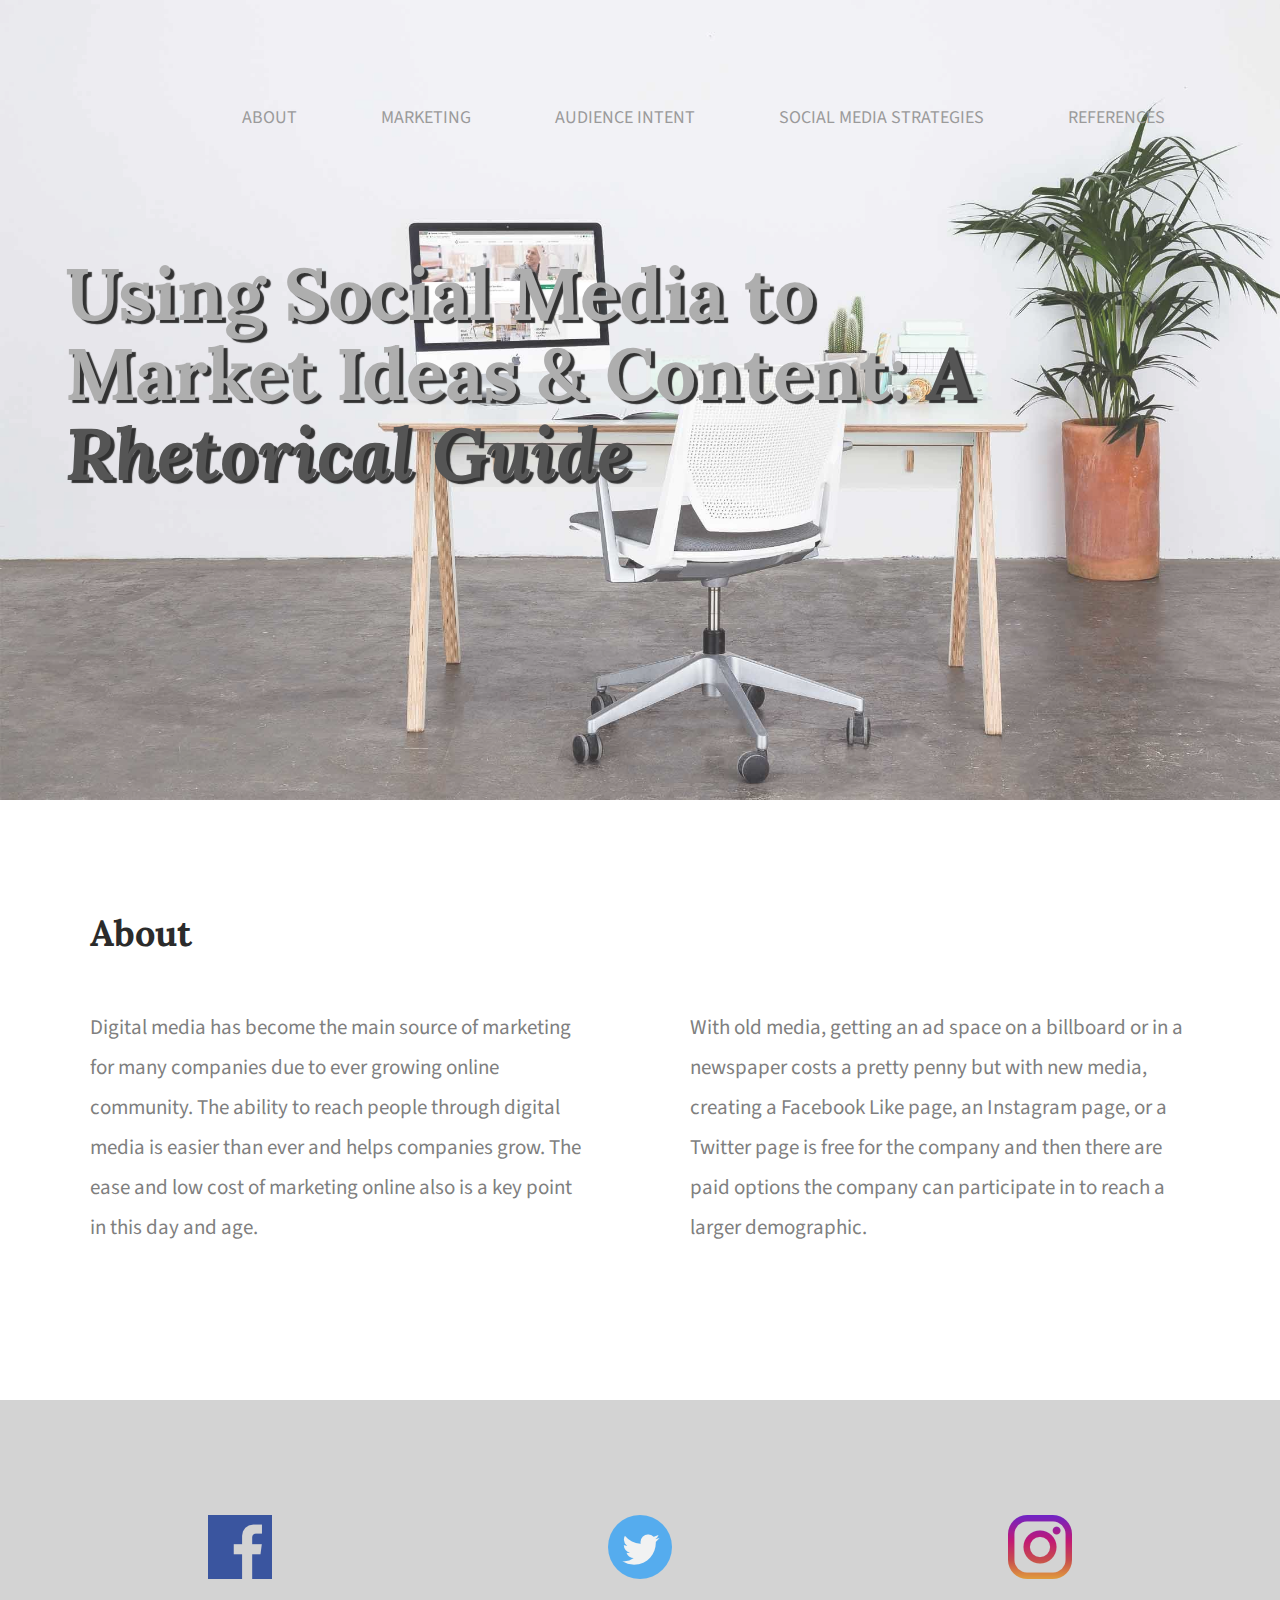
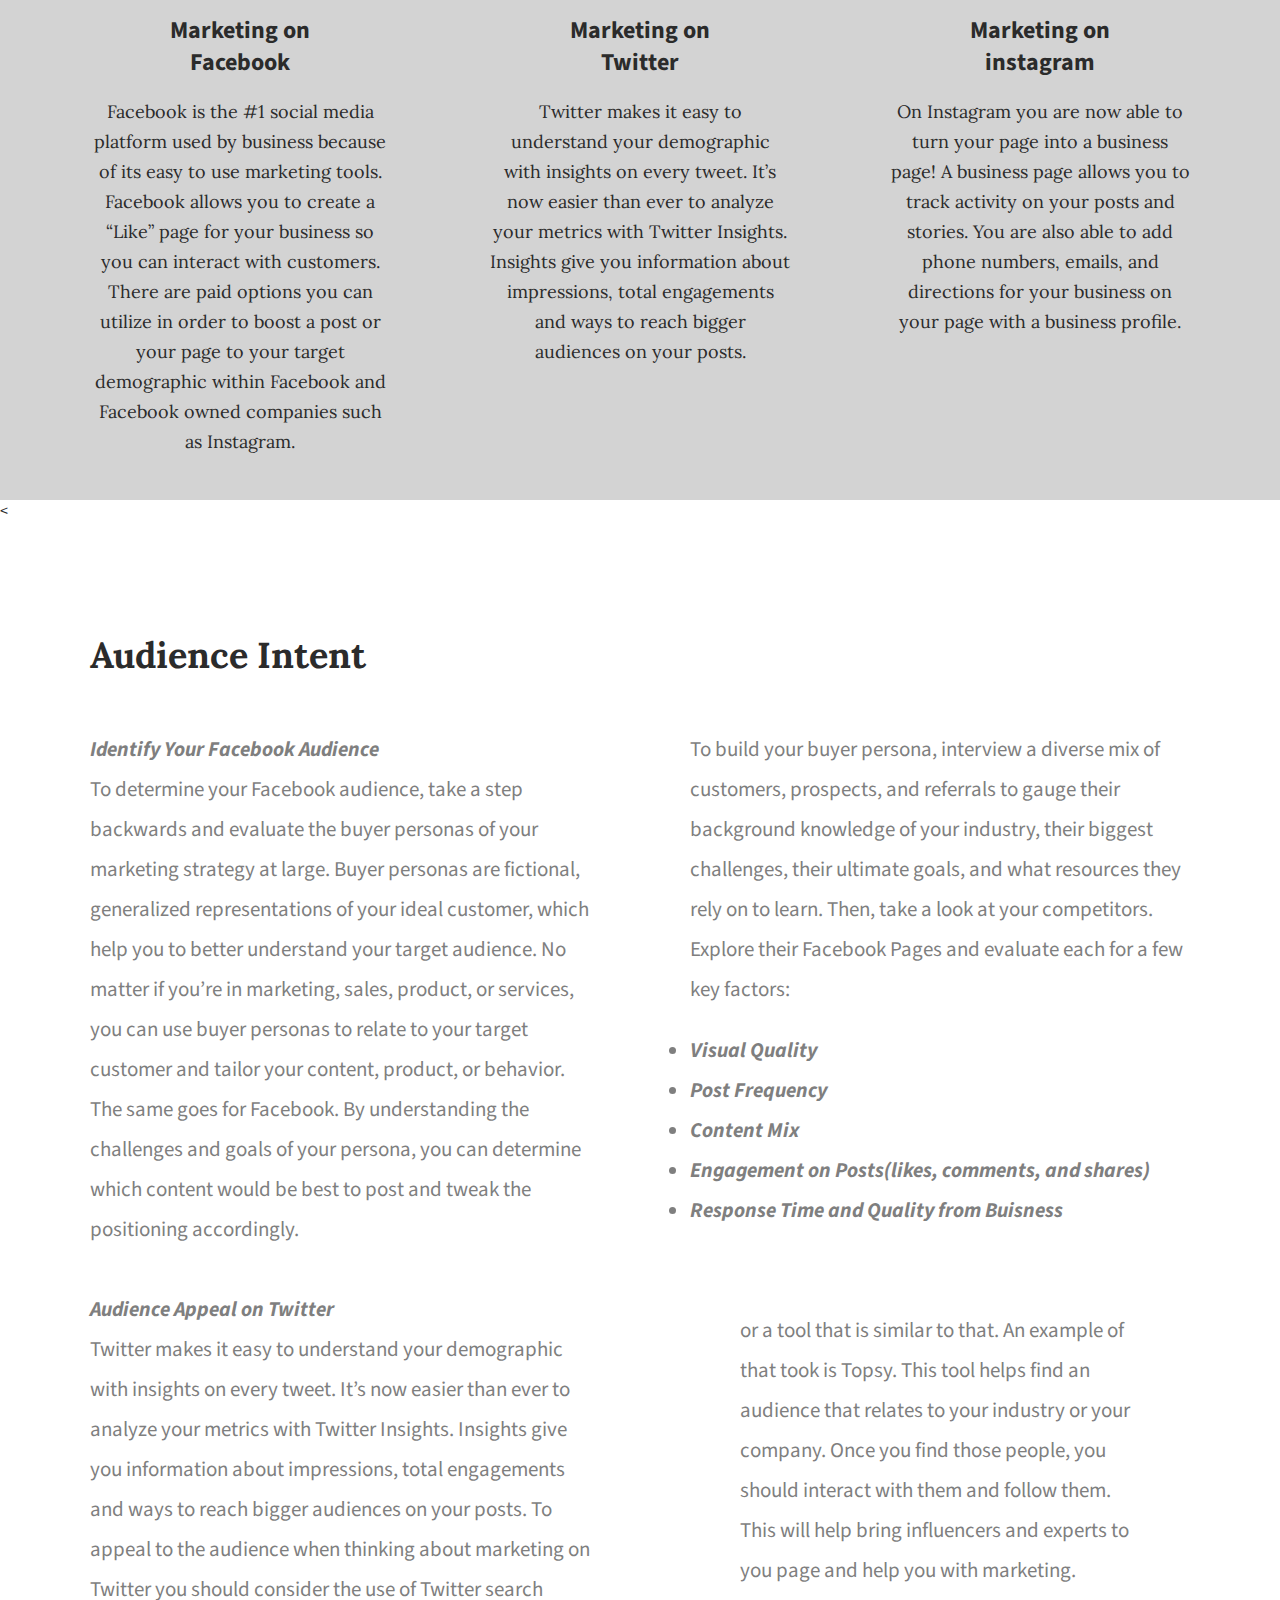
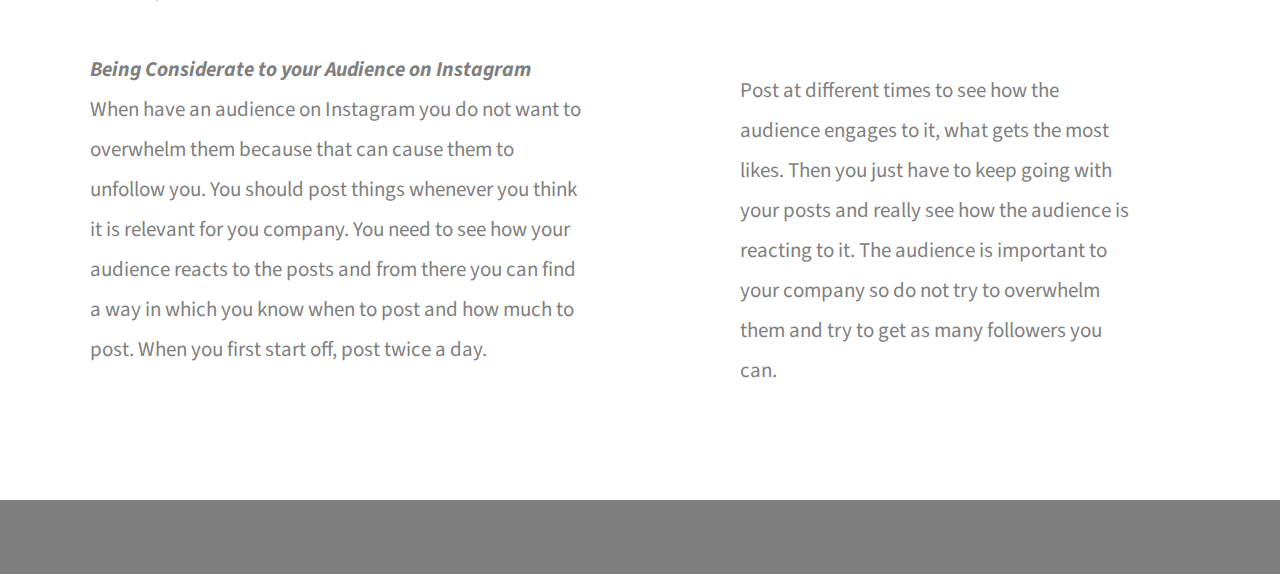
<file: index.html>
<!doctype html>
<html>
  <head>
    <meta charset="utf-8">
    <title>Social Media | Group 2</title>
    <link rel="stylesheet" href="css/main.css">
    <link href='https://fonts.googleapis.com/css?family=Lora:400,700' rel='stylesheet' type='text/css'>
    <link href='https://fonts.googleapis.com/css?family=Source+Sans+Pro:400,700' rel='stylesheet' type='text/css'>
  </head>
  <body>

<!---Header--->
    <header>
    <div class="full-width">
      <div class="full-width">
        <nav>
          <ul>
            <li><a href="index.html">About</a></li>
            <li><a href="#marketing">Marketing</a></li>
            <li><a href="#audience">Audience Intent</a></li>
            <li><a href="design-strategies.html">Social Media Strategies</a></li>
            <li><a href="references.html">References</a></li>
            </ul>
        </nav>
      </div>
      <h2>Using Social Media to Market Ideas &amp; Content: <span><i>A Rhetorical Guide</i></span></h2>
    </div>
    </header>
    <main>

<!---About--->
    <section id="about">
      <div class="full-width">
        <h2>About</h2>
          <div class="half-width">
            <p>Digital media has become the main source of marketing for many companies due to ever growing online community. The ability to reach people through digital media is easier than ever and helps companies grow. The ease and low cost of marketing online also is a key point in this day and age.</p>
          </div>
          <div class="half-width">
             <p>With old media, getting an ad space on a billboard or in a newspaper costs a pretty penny but with new media, creating a Facebook Like page, an Instagram page, or a Twitter page is free for the company and then there are paid options the company can participate in to reach a larger demographic.</p>
          </div>
      </div>
     </section>

<!---Marketing--->
    <section id="marketing">
      <div class="full-width">
        <div class="third-width">
          <img src="img/facebook.png" alt="Facebook icon" />
          <h3>Marketing on Facebook</h3>
          <p>Facebook is the #1 social media platform used by business because of its easy to use marketing tools. Facebook allows you to create a “Like” page for your business so you can interact with customers. There are paid options you can utilize in order to boost a post or your page to your target demographic within Facebook and Facebook owned companies such as Instagram.</p>
        </div>
        <div class="third-width">
          <img src="img/twitter.png" alt="Twitter icon" />
          <h3>Marketing on Twitter</h3>
          <p>Twitter makes it easy to understand your demographic with insights on every tweet. It’s now easier than ever to analyze your metrics with Twitter Insights. Insights give you information about impressions, total engagements and ways to reach bigger audiences on your posts.</p>
        </div>
        <div class="third-width">
          <img src="img/instagram.png" alt="Instagram icon" />
            <h3>Marketing on instagram</h3>
            <p>On Instagram you are now able to turn your page into a business page! A business page allows you to track activity on your posts and stories. You are also able to add phone numbers, emails, and directions for your business on your page with a business profile.</p>
        </div>
      </div>
    </section>

<!---Audience Intent--->
    <section id="audience">
      <<div class="full-width">
        <h2>Audience Intent</h2>
          <div class="half-width">
            <p><strong><i>Identify Your Facebook Audience</i></strong><br>
              To determine your Facebook audience, take a step backwards and evaluate the buyer personas of your marketing strategy at large.
              Buyer personas are fictional, generalized representations of your ideal customer, which help you to better understand your target audience. No matter if you’re in marketing, sales, product, or services, you can use buyer personas to relate to your target customer and tailor your content, product, or behavior.
              The same goes for Facebook. By understanding the challenges and goals of your persona, you can determine which content would be best to post and tweak the positioning accordingly.<br><br>

              <strong><i>Audience Appeal on Twitter</i></strong><br>
              Twitter makes it easy to understand your demographic with insights on every tweet. It’s now easier than ever to analyze your metrics with Twitter Insights. Insights give you information about impressions, total engagements and ways to reach bigger audiences on your posts.
              To appeal to the audience when thinking about marketing on Twitter you should consider the use of Twitter search
              <br><br>

              <strong><i>Being Considerate to your Audience on Instagram</i></strong><br>
              When have an audience on Instagram you do not want to overwhelm them because that can cause them to unfollow you. You should post things whenever you think it is relevant for you company. You need to see how your audience reacts to the posts and from there you can find a way in which you know when to post and how much to post.
              When you first start off, post twice a day. </p>
          </div>

          <div class="half-width">
             <p>To build your buyer persona, interview a diverse mix of customers, prospects, and referrals to gauge their background knowledge of your industry, their biggest challenges, their ultimate goals, and what resources they rely on to learn.
               Then, take a look at your competitors. Explore their Facebook Pages and evaluate each for a few key factors:
             </p>
          <ul><strong><i>
            <li>Visual Quality</li>
            <li>Post Frequency</li>
            <li>Content Mix</li>
            <li>Engagement on Posts(likes, comments, and shares)</li>
            <li>Response Time and Quality from Buisness</li>
          </strong></i><ul><br><br>
            or a tool that is similar to that. An example of that took is Topsy. This tool helps find an audience that relates to your industry or your company. Once you find those people, you should interact with them and follow them. This will help bring influencers and experts to you page and help you with marketing.<br><br><br>

            Post at different times to see how the audience engages to it, what gets the most likes. Then you just have to keep going with your posts and really see how the audience is reacting to it. The audience is important to your company so do not try to overwhelm them and try to get as many followers you can.
          </div>

      </div>
    </section>

    <footer>
      <p><br>
       </p>
    </footer>
    </main>
  </body>
</html>
</file>
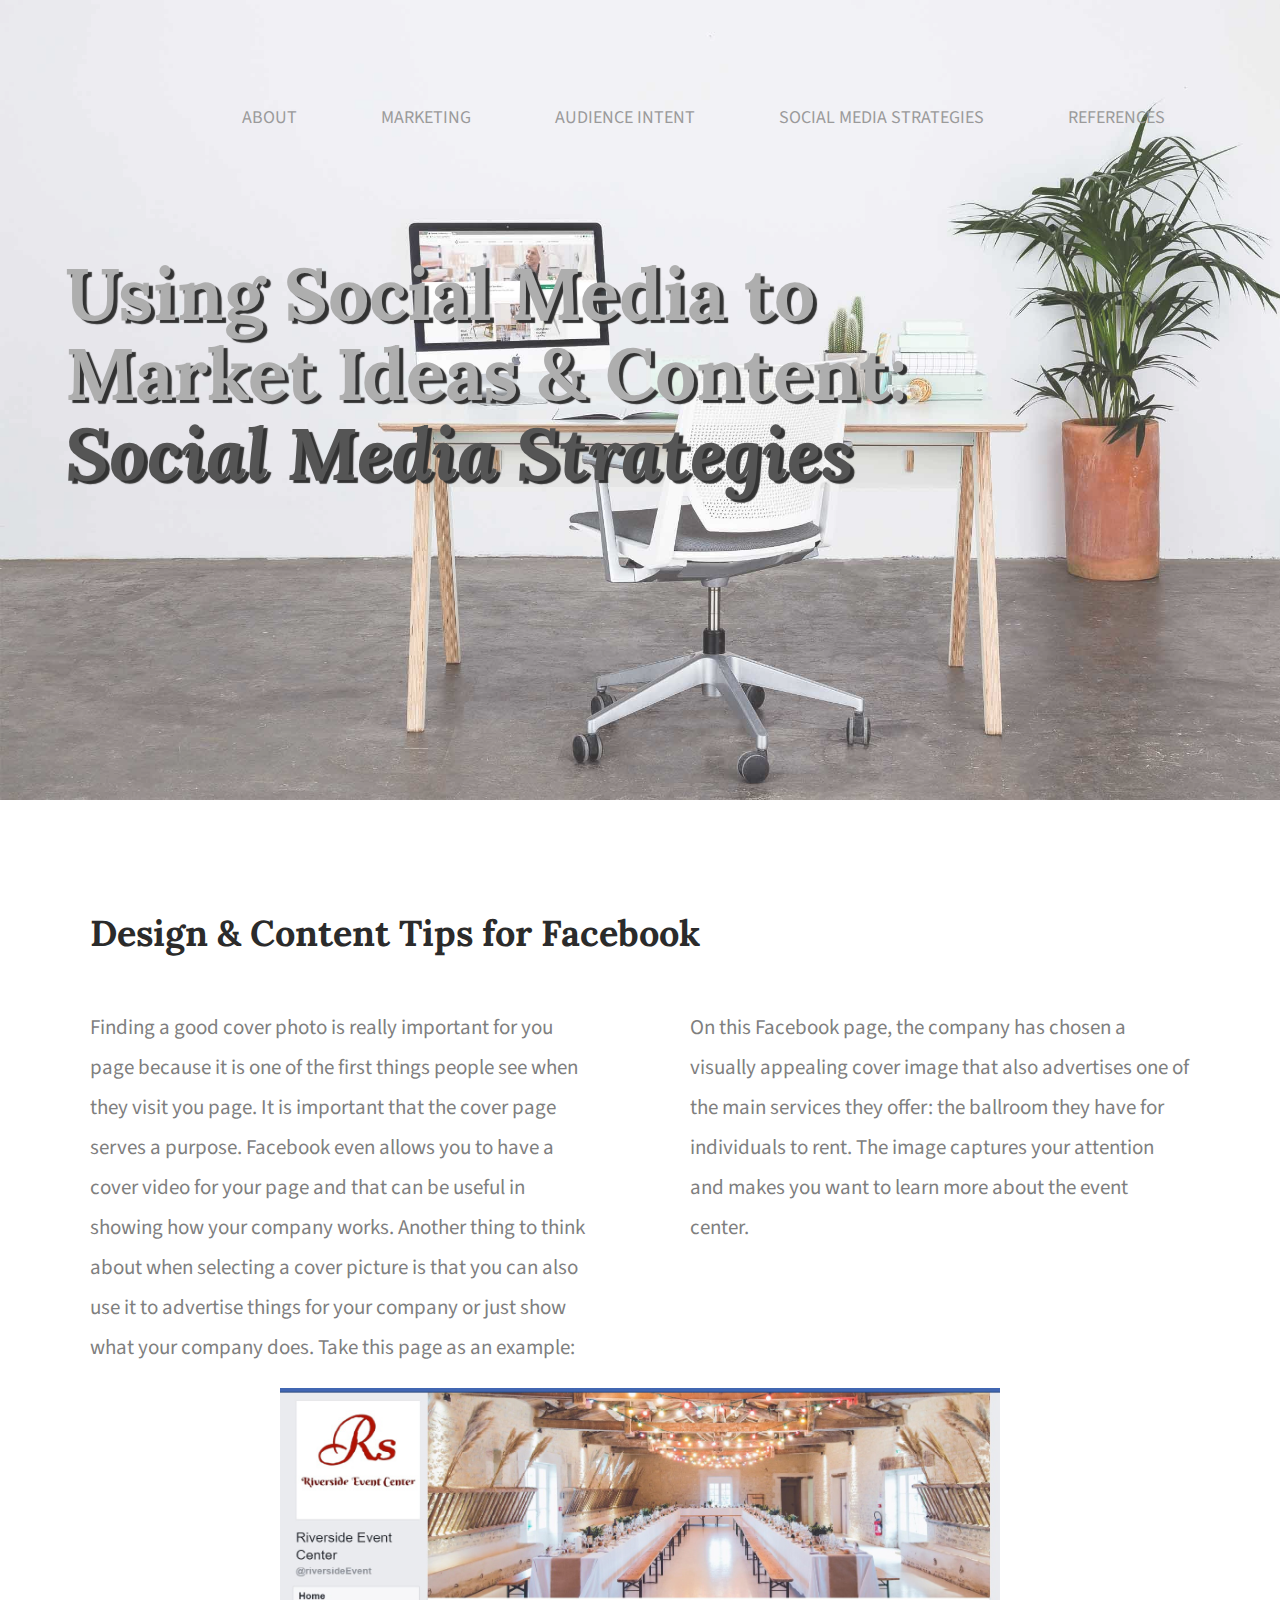
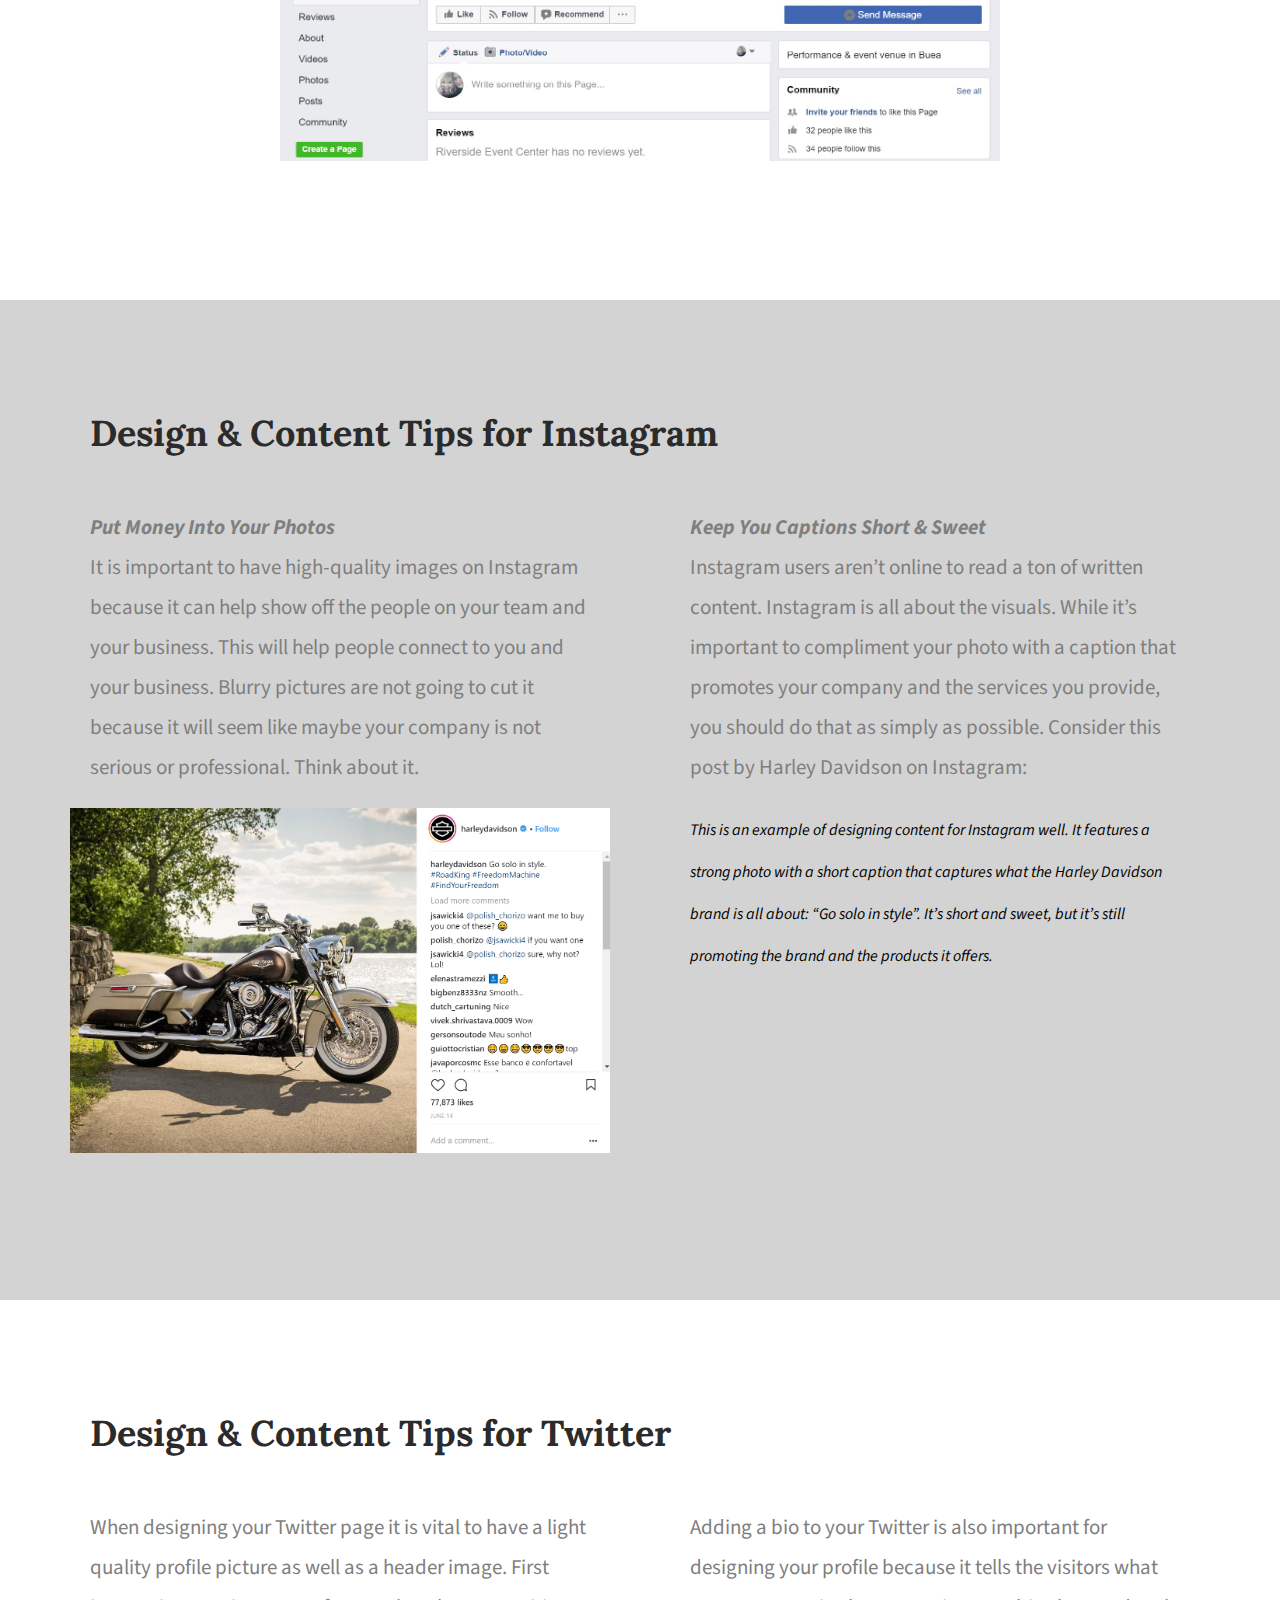
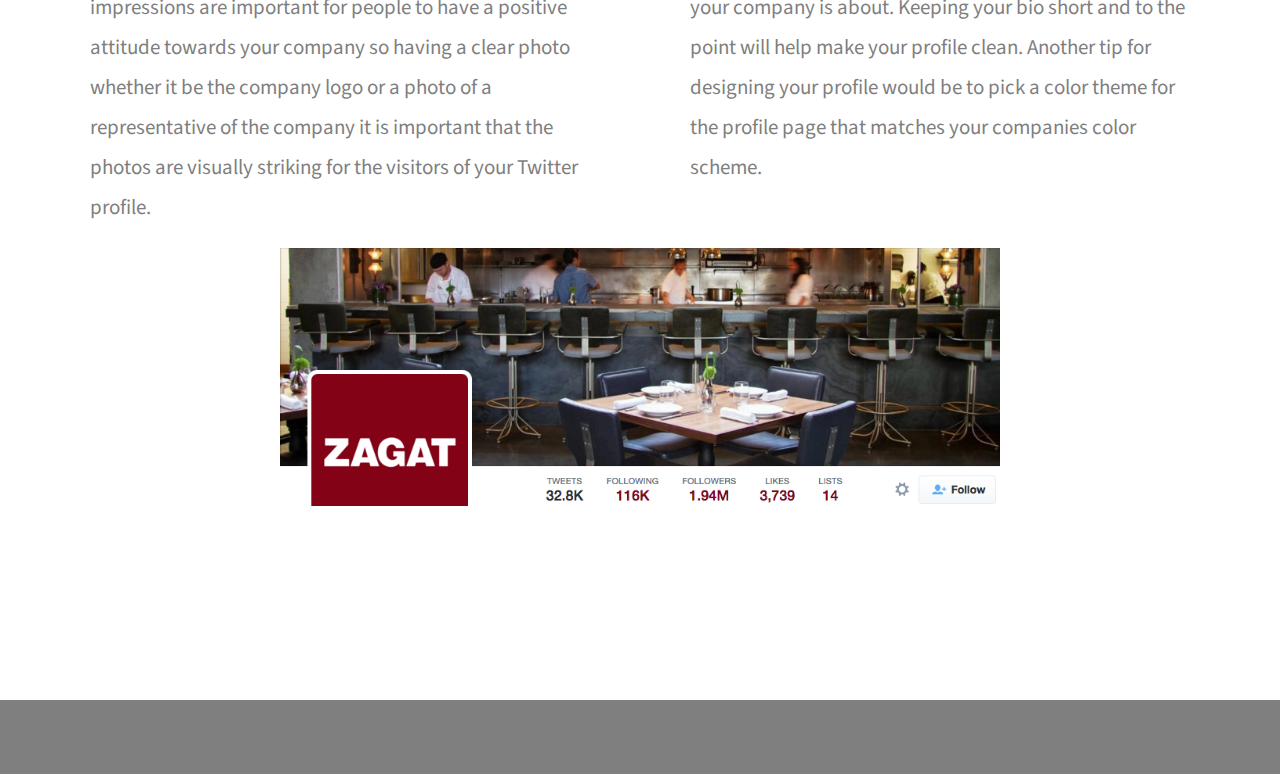
<file: design-strategies.html>
<!doctype html>
<html>
  <head>
    <meta charset="utf-8">
    <title>Social Media Strategies | Group 2</title>
    <link rel="stylesheet" href="css/design-strategies.css">
    <link href='https://fonts.googleapis.com/css?family=Lora:400,700' rel='stylesheet' type='text/css'>
    <link href='https://fonts.googleapis.com/css?family=Source+Sans+Pro:400,700' rel='stylesheet' type='text/css'>
  </head>
  <body>

<!---Header--->
    <header>
    <div class="full-width">
      <div class="full-width">
        <nav>
          <ul>
            <li><a href="index.html">About</a></li>
            <li><a href="index.html">Marketing</a></li>
            <li><a href="index.html">Audience Intent</a></li>
            <li><a href="design-strategies.html">Social Media Strategies</a></li>
            <li><a href="references.html">References</a></li>
        <!--  <li><a href="#">References</a></li> -->
            </ul>
        </nav>
      </div>
      <h2>Using Social Media to Market Ideas &amp; Content: <span><i>Social Media Strategies</i></span></h2>
    </div>
    </header>
    <main>
      <!---About--->
          <section id="about">
            <div class="full-width">
              <h2>Design & Content Tips for Facebook</h2>
                <div class="half-width">
                  <p>Finding a good cover photo is really important for you page because it is one of the first things people see when they visit you page. It is important that the cover page serves a purpose. Facebook even allows you to have a cover video for your page and that can be useful in showing how your company works. Another thing to think about when selecting a cover picture is that you can also use it to advertise things for your company or just show what your company does. Take this page as an example:</p>
                </div>
                <div class="half-width">
                   <p>On this Facebook page, the company has chosen a visually appealing cover image that also advertises one of the main services they offer: the ballroom they have for individuals to rent. The image captures your attention and makes you want to learn more about the event center.</p>
                </div>
                <img src="img/facebook-page.jpg" alt="Facebook page" class = "center-facebook-photo"/>
            </div>
           </section>

      <!---Instagram--->
      <section id="instagram">
        <div class="full-width">
          <h2>Design & Content Tips for Instagram</h2>
            <div class="half-width">
              <p><strong><i>Put Money Into Your Photos</i></strong><br>
                 It is important to have high-quality images on Instagram because it can help show off the people on your team and your business. This will help people connect to you and your business. Blurry pictures are not going to cut it because it will seem like maybe your company is not serious or professional. Think about it.</p>
                <img src="img/harley-davidson.jpg" alt="Harley davidson bike" class = "center-insta-photo"/>
            </div>
            <div class="half-width">
               <p><strong><i>Keep You Captions Short & Sweet</i></strong><br>
                 Instagram users aren’t online to read a ton of written content. Instagram is all about the visuals. While it’s important to compliment your photo with a caption that promotes your company and the services you provide, you should do that as simply as possible. Consider this post by Harley Davidson on Instagram:</p>

                 <!--- Assign it a class change font & color -->
                 <p><font size = "3"color = "black"><i>This is an example of designing content for Instagram well. It features a strong photo with a short caption that captures what the Harley Davidson brand is all about: “Go solo in style”. It’s short and sweet, but it’s still promoting the brand and the products it offers.</i></font></p>
            </div>
        </div>
       </section>

      <!---Audience Intent--->
          <section id="audience">
            <div class="full-width">
              <h2>Design & Content Tips for Twitter</h2>
                <div class="half-width">
                  <p>When designing your Twitter page it is vital to have a light quality profile picture as well as a header image. First impressions are important for people to have a positive attitude towards your company so having a clear photo whether it be the company logo or a photo of a representative of the company it is important that the photos are visually striking for the visitors of your Twitter profile. </p>
                </div>

                <div class="half-width">
                   <p>Adding a bio to your Twitter is also important for designing your profile because it tells the visitors what your company is about. Keeping your bio short and to the point will help make your profile clean. Another tip for designing your profile would be to pick a color theme for the profile page that matches your companies color scheme.</p>
                </div>
                <img src="img/twitter-header.png" alt="Twitter page header" class = "center-twitter-photo"/>
            </div>
          </section>
          <footer>
            <p><br>
             </p>
          </footer>
    </main>
  </body>
</html>
</file>
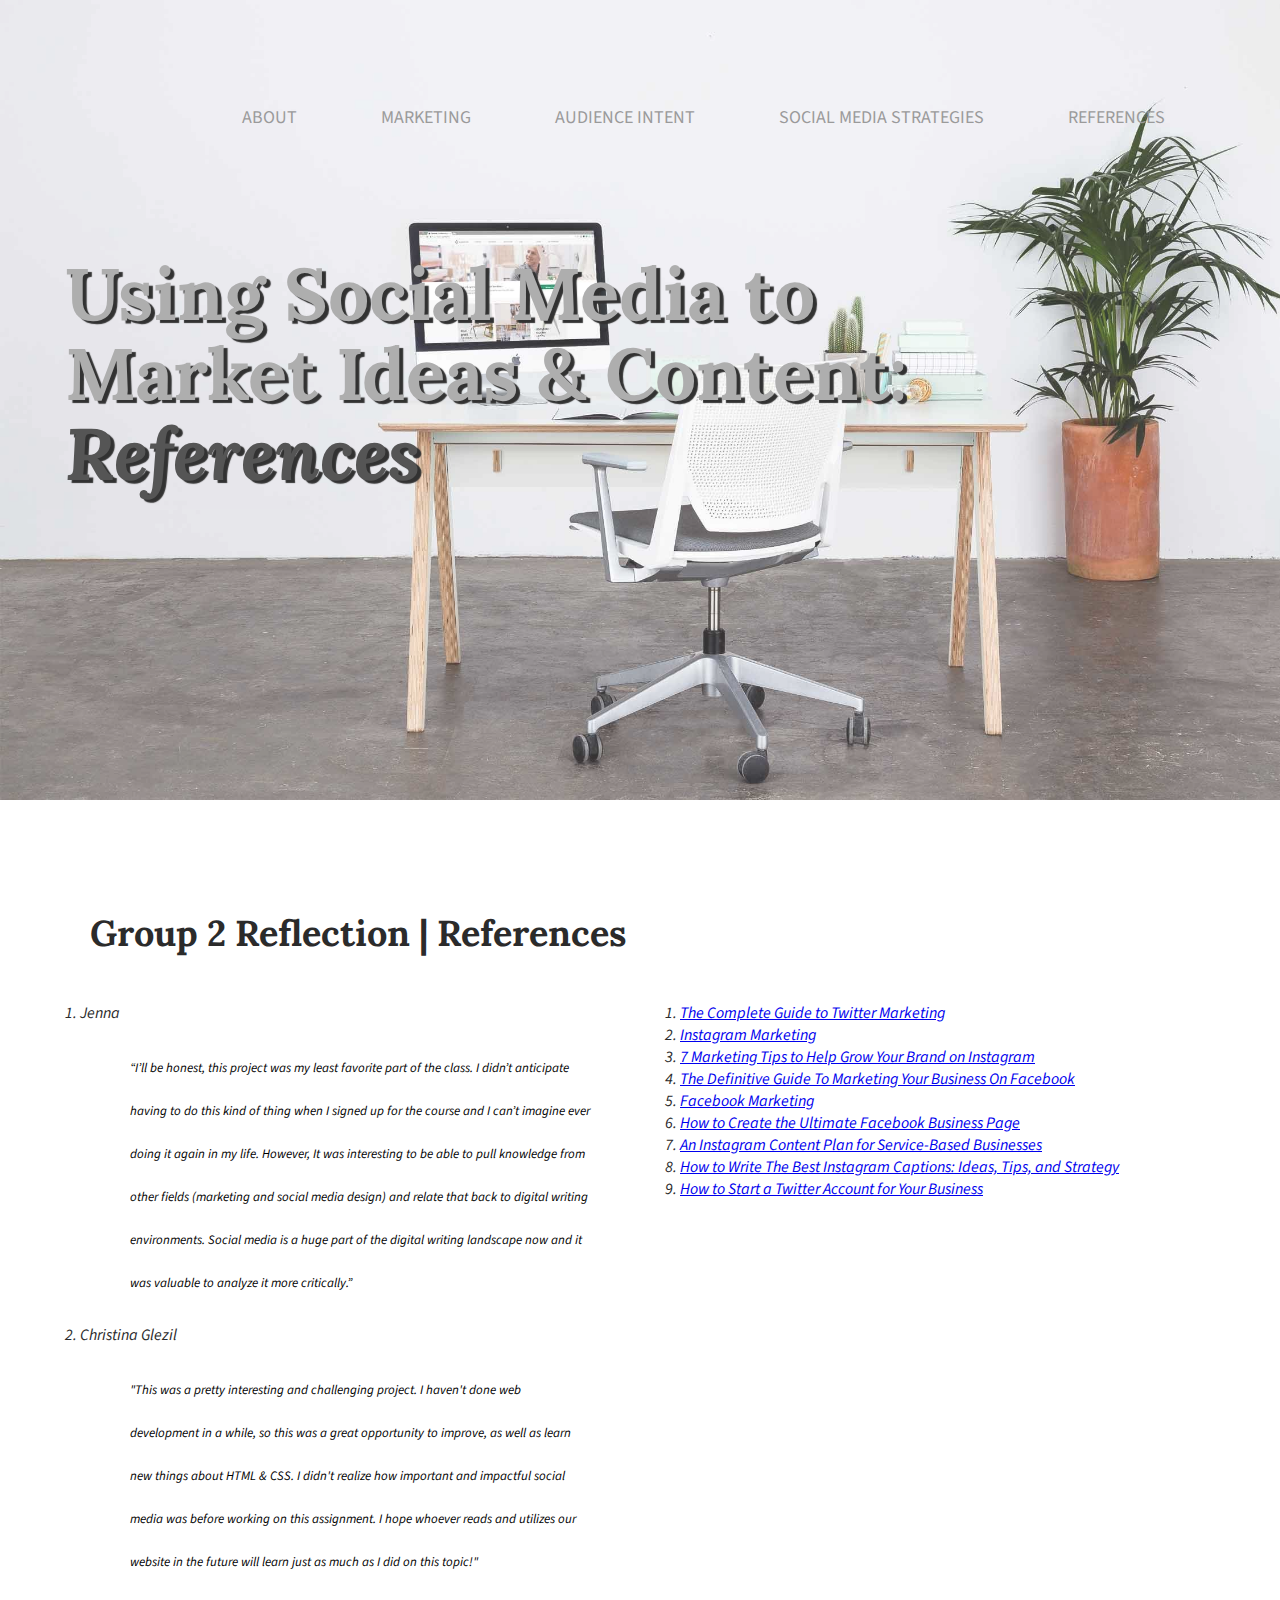
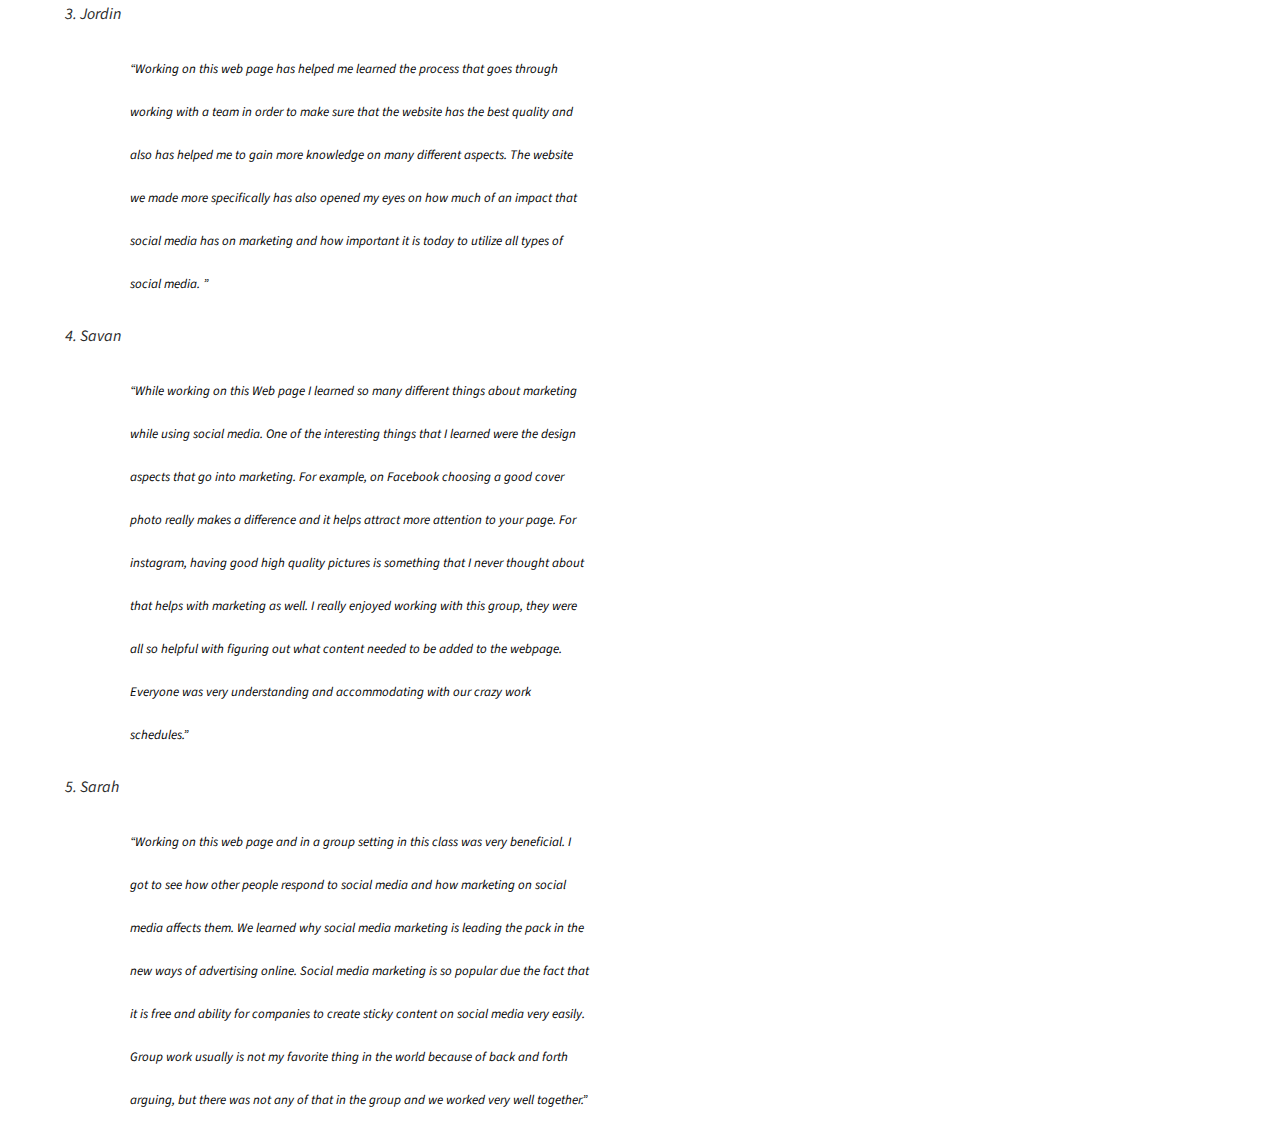
<file: references.html>
<!doctype html>
<html>
  <head>
    <meta charset="utf-8">
    <title>References | Group 2</title>
    <link rel="stylesheet" href="css/main.css">
    <link href='https://fonts.googleapis.com/css?family=Lora:400,700' rel='stylesheet' type='text/css'>
    <link href='https://fonts.googleapis.com/css?family=Source+Sans+Pro:400,700' rel='stylesheet' type='text/css'>
  </head>
  <body>

<!---Header--->
    <header>
    <div class="full-width">
      <div class="full-width">
        <nav>
          <ul>
            <li><a href="index.html">About</a></li>
            <li><a href="index.html">Marketing</a></li>
            <li><a href="index.html">Audience Intent</a></li>
            <li><a href="design-strategies.html">Social Media Strategies</a></li>
            <li><a href="references.html">References</a></li>
        <!--  <li><a href="#">References</a></li> -->
            </ul>
        </nav>
      </div>
      <h2>Using Social Media to Market Ideas &amp; Content: <span><i>References</i></span></h2>
    </div>
    </header>
    <main>

<!---Content Strategies--->
    <section id="content">
      <div class="full-width">
        <h2>Group 2 Reflection | References</h2>
          <div class="half-width">
            <ol><i>
              <li>Jenna</li>
              <p><font size = "2" color = "black">“I’ll be honest, this project was my least favorite part of the class. I didn’t anticipate having to do this kind of thing when I signed up for the course and I can’t imagine ever doing it again in my life. However, It was interesting to be able to pull knowledge from other fields (marketing and social media design) and relate that back to digital writing environments. Social media is a huge part of the digital writing landscape now and it was valuable to analyze it more critically.”</font></p>

              <li>Christina Glezil</li>
                <p><font size = "2" color = "black">"This was a pretty interesting and challenging project. I haven't done web development in a while, so this was a great opportunity to improve, as well as learn new things about HTML & CSS.
                  I didn't realize how important and impactful social media was before working on this assignment. I hope whoever reads and utilizes our website in the future will learn just as much as I did on this topic!"</font></p>

              <li>Jordin</li>
              <p><font size = "2" color = "black">“Working on this web page has helped me learned the process that goes through working with a team in order to make sure that the website has the best quality and also has helped me to
                gain more knowledge on many different aspects. The website we made more specifically has also opened my eyes on how much of an impact that social media has on marketing and how important it is today to utilize all types of social media. ”</font></p>

              <li>Savan</li>
              <p><font size = "2" color = "black">“While working on this Web page I learned so many different things about marketing while using social media. One of the interesting things that I learned were the design aspects that go into marketing. For example, on Facebook choosing a good cover photo really makes a difference and it helps attract more attention to your page. For instagram, having good high quality pictures is something that I never thought about that helps with marketing as well. I really enjoyed working with this group, they were all so helpful with figuring out what content needed to be added to the webpage. Everyone was very understanding and accommodating with our crazy work schedules.”</font></p>

              <li>Sarah</li>
              <p><font size = "2" color = "black">“Working on this web page and in a group setting in this class was very beneficial. I got to see how other people respond to social media and how marketing on social media affects them. We learned why social media marketing is leading the pack in the new ways of advertising online. Social media marketing is so popular due the fact that it is free and ability for companies to create sticky content on social media very easily. Group work usually is not my favorite thing in the world because of back and forth arguing, but there was not any of that in the group and we worked very well together.”</font></p>
            </i></ol>
          </div>
          <div class="half-width">
             <ol><i>
               <li><a href = "https://sproutsocial.com/insights/twitter-marketing/">The Complete Guide to Twitter Marketing</a></li>
               <li><a href = "https://www.hubspot.com/instagram-marketing">Instagram Marketing</a></li>
               <li><a href = "https://www.entrepreneur.com/article/280964">7 Marketing Tips to Help Grow Your Brand on Instagram</a></li>
               <li><a href = "https://www.forbes.com/sites/jaysondemers/2015/08/20/the-definitive-guide-to-marketing-your-business-on-facebook/#7f0b9cb52f51">The Definitive Guide To Marketing Your Business On Facebook</a></li>
               <li><a href = "https://www.hubspot.com/facebook-marketing">Facebook Marketing</a></li>
               <li><a href = "https://www.wordstream.com/blog/ws/2017/10/16/facebook-business-page">How to Create the Ultimate Facebook Business Page</a></li>
               <li><a href = "https://www.socialmediaexaminer.com/instagram-content-plan-service-based-businesses/">An Instagram Content Plan for Service-Based Businesses</a></li>
               <li><a href = "https://blog.hootsuite.com/instagram-captions-drive-engagement/">How to Write The Best Instagram Captions: Ideas, Tips, and Strategy</a></li>
               <li><a href = "https://sproutsocial.com/insights/how-to-start-twitter-account/">How to Start a Twitter Account for Your Business</a></li>
             </i></ol>

          </div>
      </div>
     </section>
    </main>
  </body>
</html>
</file>
<file: css/main.css>
/***Html Page***/
html {
  font-family: sans-serif;
  -ms-text-size-adjust: 100%;
  -webkit-text-size-adjust: 100%;
}

body {
  margin: 0;
}

body{
  font-family: 'Source Sans Pro', sans-serif;
  color: #2b2b2b;
}

/***Navigation Page Sizes***/
#about, #content{
  height: 600px;
}
#marketing, #design{
  height: 700px;
}
#audience{
  height: 1600px;
}

/***Div Containers***/
.full-width{
  width: 1200px;
  margin: 0 auto;
}
.half-width{
  width: 600px;
  float: left;
}
.third-width{
  width: 400px;
  float: left;
}

/***Header/Webpage Title***/

header{
  height: 800px;
  background: url('../img/desk.jpg');
  background-size: cover;
  opacity: 0.8;
}

header h1{
  font-family: 'Lora';
  font-size: 30px;
  color: #bbc085;
  padding: 65px 0 65px 25px;
}
nav{
  float: right;
  padding: 75px 25px;
}
nav ul li{
  display: inline-block;
}
nav ul li a{
  text-transform: uppercase;
  text-decoration: none;
  color: #828282;
  font-size: 18px;
  padding-left: 80px;
}
header h2{
  font-family: 'Lora';
  font-size: 73px;
  width: 1000px;
  clear: both;
  line-height: 80px;
  text-shadow: 4px 3px 1px #000000;
  color: #9b9b9b;
  padding: 20px 0 20px 25px;
}
header h2 span{
  color: #2b2b2b;
}

/****About & Content Strategies Section****/
#about .full-width, #content .full-width{
  padding: 80px 0;
}

#about h2, #content h2{
  font-family: 'Lora';
  font-size: 36px;
  padding-left: 50px;
}
#about p, #content p{
  font-size: 21px;
  color: #7f7f7f;
  line-height: 40px;
  padding-left: 50px;
  padding-right: 50px;
}

/***Marketing & Design Strategies Section***/
#marketing, design-strategies{
  background-color: #d3d3d3;
  text-align: center;
}

#marketing .full-width, #design .full-width{
  padding: 115px 0;
}

#marketing img, design-strategies img{
  padding-bottom: 30px;
}

#marketing h3, design-strategies h3{
  font-size: 24px;
  line-height: 32px;
  width: 190px;
  margin: 0 auto;
}

#marketing p, design-strategies p{
  font-family: 'Lora';
  font-size: 18px;
  line-height: 30px;
  padding: 0 50px;
}

/***Audience Intent Section***/

#audience .full-width{
  padding: 80px 0;
}

#audience h2{
  font-family: 'Lora';
  font-size: 36px;
  padding-left: 50px;
}
#audience p, ul{
  font-size: 21px;
  color: #7f7f7f;
  line-height: 40px;
  padding-left: 50px;
  padding-right: 50px;
}



/*************************/
footer {
    background-color: #7f7f7f;
    padding: 10px;
    text-align: center;
    color: white;
}
</file>
<file: css/design-strategies.css>
/***Html Page***/
html {
  font-family: sans-serif;
  -ms-text-size-adjust: 100%;
  -webkit-text-size-adjust: 100%;
}

body {
  margin: 0;
}

body{
  font-family: 'Source Sans Pro', sans-serif;
  color: #2b2b2b;
}

/***Navigation Page Sizes***/
#about{
  height: 1100px;
}
#instagram{
  height: 1000px;
}
#audience{
  height: 1000px;
}

/***Div Containers***/
.full-width{
  width: 1200px;
  margin: 0 auto;
}
.half-width{
  width: 600px;
  float: left;
}
.third-width{
  width: 400px;
  float: left;
}

/***Header/Webpage Title***/

header{
  height: 800px;
  background: url('../img/desk.jpg');
  background-size: cover;
  opacity: 0.8;
}

header h1{
  font-family: 'Lora';
  font-size: 30px;
  color: #bbc085;
  padding: 65px 0 65px 25px;
}
nav{
  float: right;
  padding: 75px 25px;
}
nav ul li{
  display: inline-block;
}
nav ul li a{
  text-transform: uppercase;
  text-decoration: none;
  color: #828282;
  font-size: 18px;
  padding-left: 80px;
}
header h2{
  font-family: 'Lora';
  font-size: 73px;
  width: 1000px;
  clear: both;
  line-height: 80px;
  text-shadow: 4px 3px 1px #000000;
  color: #9b9b9b;
  padding: 20px 0 20px 25px;
}
header h2 span{
  color: #2b2b2b;
}

#about .full-width, #instagram .full-width{
  padding: 80px 0;
}

#about h2, #instagram h2{
  font-family: 'Lora';
  font-size: 36px;
  padding-left: 50px;
}
#about p, #instagram p{
  font-size: 21px;
  color: #7f7f7f; /*font*/
  line-height: 40px;
  padding-left: 50px;
  padding-right: 50px;
}
#about img{
  padding-bottom: 30px;
}
#instagram{
  background-color: #d3d3d3;
}

/***Photo Size***/
.center-facebook-photo{
  display: block;
  margin-left: auto;
  margin-right: auto;
  width: 60%;
}
.center-insta-photo{
  display: block;
  margin-left: auto;
  margin-right: auto;
  width: 90%;
}

.center-twitter-photo{
  display: block;
  margin-left: auto;
  margin-right: auto;
  width: 60%;
}


#audience .full-width{
  padding: 80px 0;
}

#audience h2{
  font-family: 'Lora';
  font-size: 36px;
  padding-left: 50px;
}
#audience p, ul{
  font-size: 21px;
  color: #7f7f7f;
  line-height: 40px;
  padding-left: 50px;
  padding-right: 50px;
}

footer {
    background-color: #7f7f7f;
    padding: 10px;
    text-align: center;
    color: white;
}
</file>
